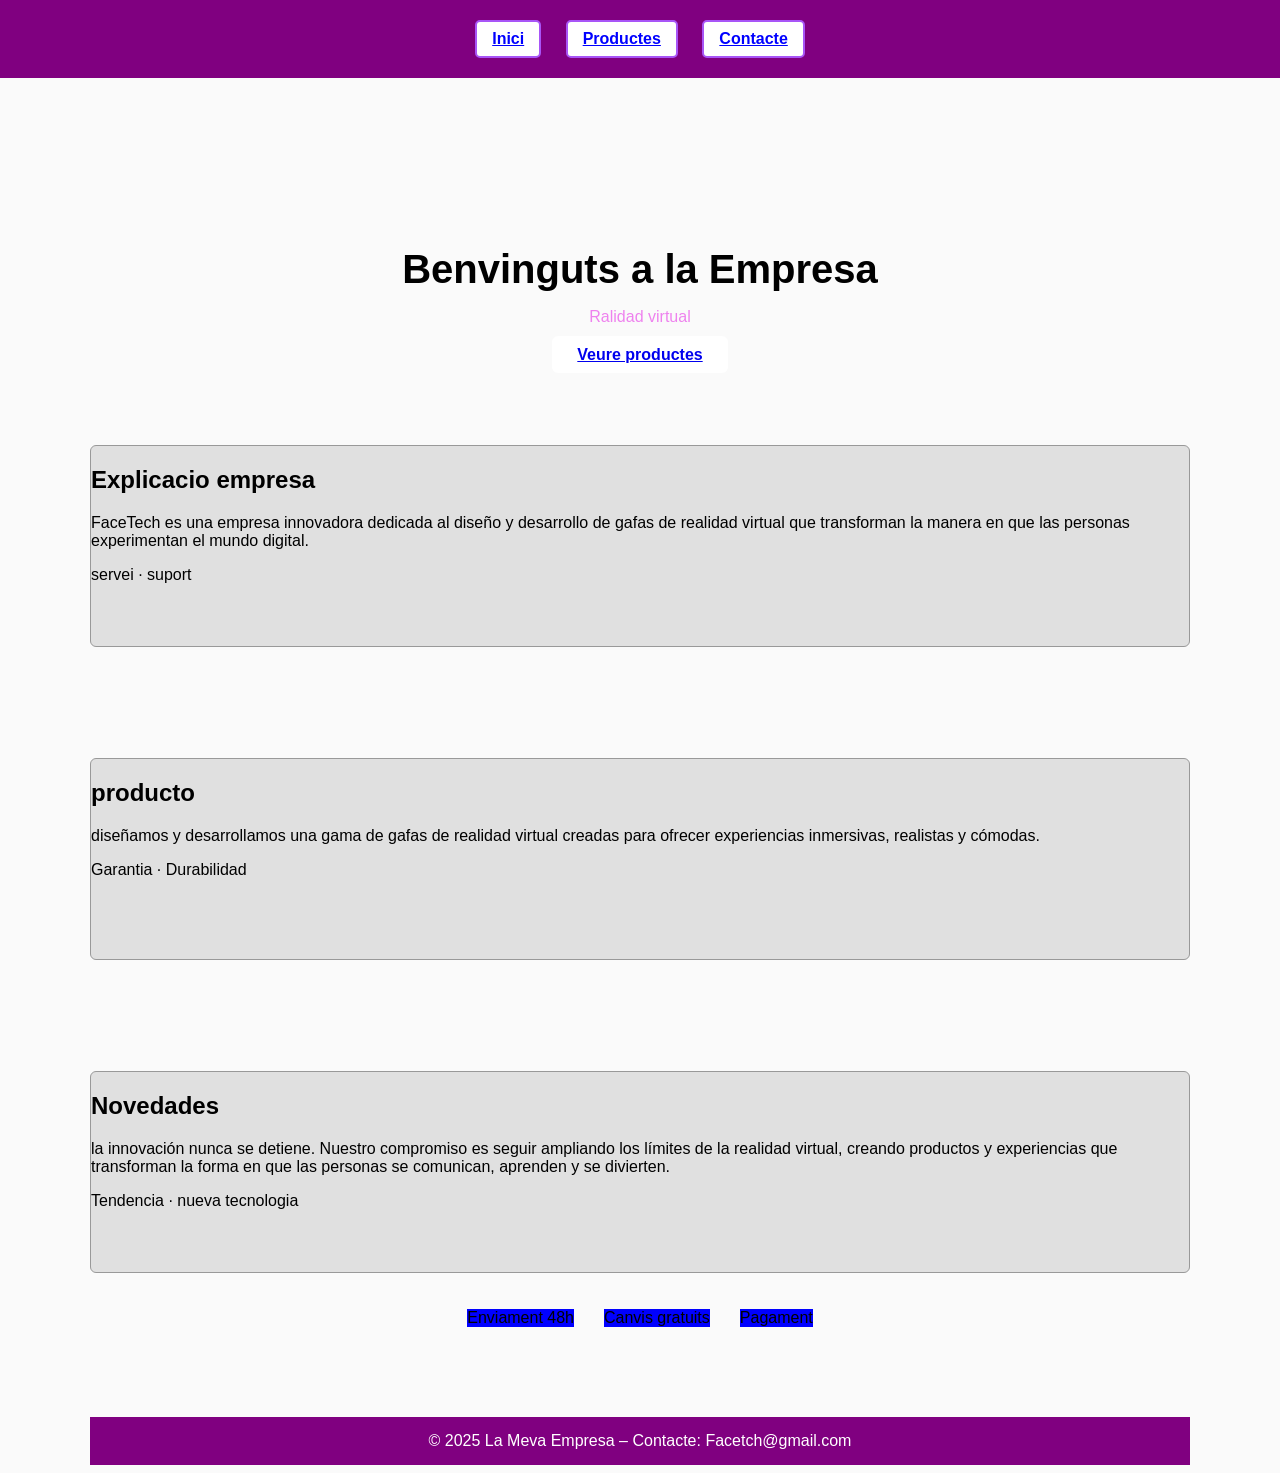
<file: index.html>
<!DOCTYPE html>
<html xmlns="http://www.w3.org/1999/xhtml">
   <head>
    <link rel="stylesheet" href="global.css">
       <meta charset="UTF-8">
       <title>Principal</title>
      <body>

         <div class="barra-fixed">
        <a class="botones" href="index.html">Inici</a>
        <a class="botones" href="productes.html">Productes</a>
        <a class="botones" href="contacte.html">Contacte</a>
    </div>
      <div class="contenidor">
         
         <div class="titulo">
            <h1>Benvinguts a la Empresa</h1>
            <p>Ralidad virtual</p>
            <a href="productes.html">Veure productes</a>


         </div>
      <section class="seccio">
         <div class="sticky-separator"></div>
         <div class="caixa"><h2>Explicacio empresa</h2> 
         <p> FaceTech es una empresa innovadora dedicada al diseño y desarrollo de gafas de realidad virtual que transforman la manera en que las personas experimentan el mundo digital.</p> 
         <span>servei</span> · <span>suport</span>
      </div>
      </section>

      <div class="contenidor">
      <section class="seccio">
         <div class="sticky-separator"></div>
         <div class="caixa"><h2>producto</h2>
         <p>diseñamos y desarrollamos una gama de gafas de realidad virtual creadas para ofrecer experiencias inmersivas, realistas y cómodas. </p>
         <span>Garantia</span> · <span>Durabilidad</span>
      </div>
      </section>

      <div class="contenidor">
      <section class="seccio">
         <div class="sticky-separator"></div>
         <div class="caixa"><h2>Novedades</h2> 
         <p>la innovación nunca se detiene. Nuestro compromiso es seguir ampliando los límites de la realidad virtual, creando productos y experiencias que transforman la forma en que las personas se comunican, aprenden y se divierten.</p>
         <span>Tendencia</span> · <span>nueva tecnologia</span>
      </div>
      </section>

      <div class="banda_beneficios">
         <span>Enviament 48h</span>
         <span>Canvis gratuits</span>
         <span>Pagament</span>
      </div>

    <footer class="pie">
        © 2025 La Meva Empresa – Contacte: Facetch@gmail.com
    </footer>
    </body>
</file>
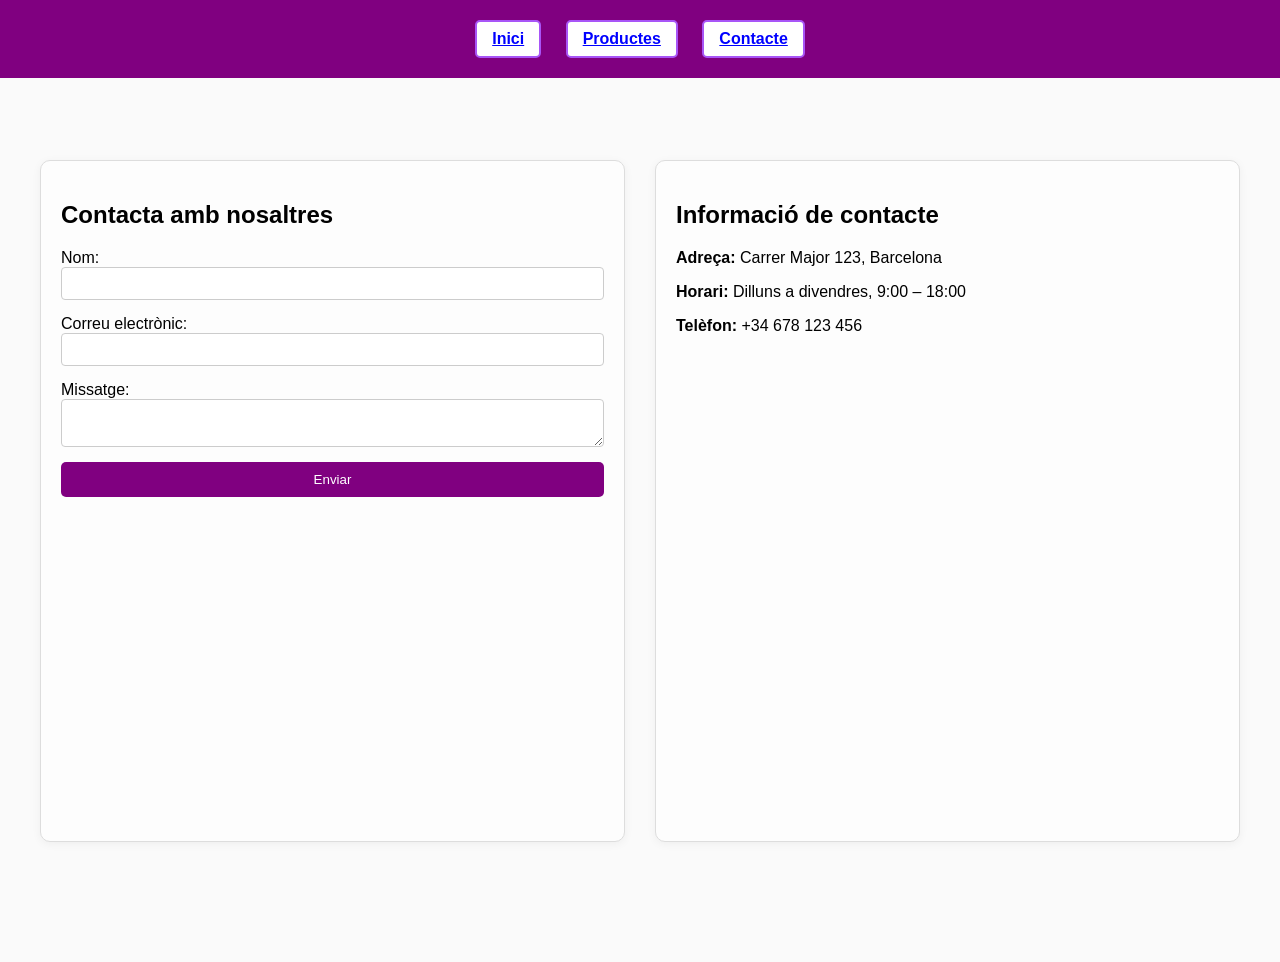
<file: contacte.html>
<!DOCTYPE html>
<html lang="ca">
<head>
    <meta charset="UTF-8">
    <title>Principal</title>
    <link rel="stylesheet" href="global.css">
</head>
<body>
    <div class="barra-fixed">
        <a class="botones" href="index.html">Inici</a>
        <a class="botones" href="productes.html">Productes</a>
        <a class="botones" href="contacte.html">Contacte</a>
    </div>

    <div class="container">
        
        <div class="formulari">
            <h2>Contacta amb nosaltres</h2>
            <form action="#" method="post">
                <label for="nom">Nom:</label>
                <input type="text" id="nom" name="nom" required>

                <label for="email">Correu electrònic:</label>
                <input type="email" id="email" name="email" required>

                <label for="missatge">Missatge:</label>
                <textarea id="missatge" name="missatge" required></textarea>

                <button type="submit">Enviar</button>
            </form>
        </div>

        <div class="contacte">
            <h2>Informació de contacte</h2>
            <p><strong>Adreça:</strong> Carrer Major 123, Barcelona</p>
            <p><strong>Horari:</strong> Dilluns a divendres, 9:00 – 18:00</p>
            <p><strong>Telèfon:</strong> +34 678 123 456</p>

            <div class="mapa"></p>
              <iframe src="https://www.google.com/maps/embed?pb=!1m18!1m12!1m3!1d2994.8515861443398!2d2.073759476891735!3d41.35557949796641!2m3!1f0!2f0!3f0!3m2!1i1024!2i768!4f13.1!3m3!1m2!1s0x12a4995cdcf4979d%3A0xf7993c3566e6151f!2sInstitut%20Esteve%20Terradas!5e0!3m2!1sca!2ses!4v1776359425381!5m2!1sca!2ses" width="600" height="450" style="border:0;" allowfullscreen="" loading="lazy" referrerpolicy="no-referrer-when-downgrade"></iframe>
            </div>
        </div>
        
    </div>
</body>
</html>
</file>
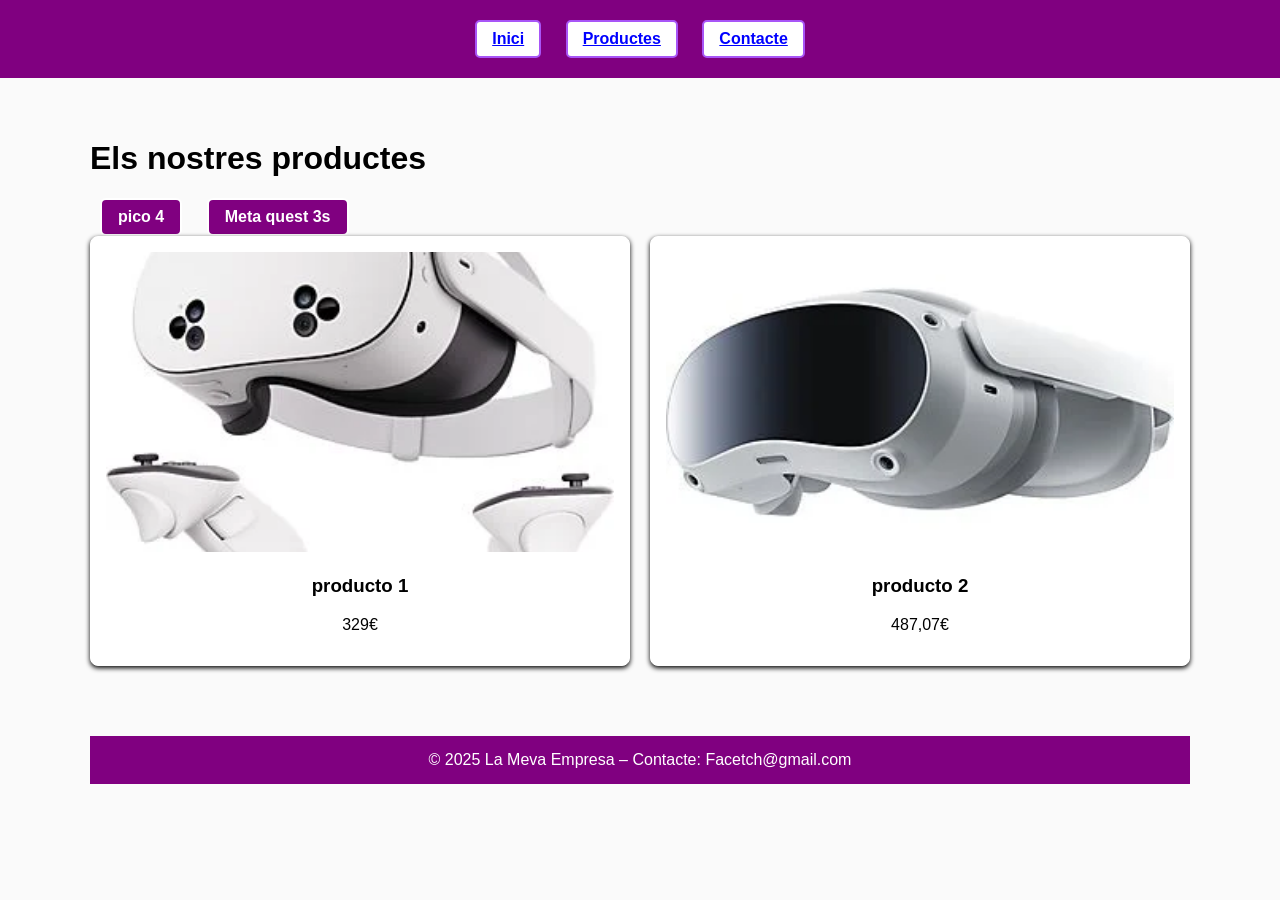
<file: productes.html>
<!DOCTYPE html>
<html xmlns="http://www.w3.org/1999/xhtml">
   <head>
    <link rel="stylesheet" href="global.css">
       <meta charset="UTF-8">
       <title>Principal</title>
    <style>
        span{
            display: inline-block;
            margin: 0 10px;
            padding: 8px 16px;
            border: 2px solid white;
            border-radius: 6px;
            background: purple;
            color:white;
            font-weight: bold;
            cursor: pointer;
            transition: 0.2s;
            text-decoration: none;
        }
    </style>
      <body>
         <div class="barra-fixed">
        <a class="botones" href="index.html">Inici</a>
        <a class="botones" href="productes.html">Productes</a>
        <a class="botones" href="contacte.html">Contacte</a>
    </div>
    <div class="contenidor">
        <h1>Els nostres productes</h1>
        <span>pico 4</span>
        <span>Meta quest 3s</span>

        <div class="productos">
        <div class="tarjeta">
            <img src="gafas-realidad-virtual.png" alt="producto 1">
            <h3>producto 1</h3>
            <p>329€</p>
        </div>
        <div class="tarjeta">
            <img src="virtual.png" alt="producto 2">
            <h3>producto 2</h3>
            <p>487,07€</p>
        </div>
    </div>
    <footer class="pie">
        © 2025 La Meva Empresa – Contacte: Facetch@gmail.com
    </footer>        
    </body>
</file>
<file: global.css>
body {
    margin-top: 140px;
    font-family: sans-serif;
    background: #fafafa;
}
.botones {
    display: inline-block;
    margin: 0 10px;
    padding: 8px 16px;
    border: 2px solid rgb(118, 35, 243);
    border-radius: 6px;
    border-color: rgb(118, 35, 243);
    background-color: white;
}

/* Barra fixa superior */
.barra-fixed {
    position: fixed;
    top: 0; left: 0;
    width: 100%;
    padding: 15px;
    background-color: purple;
    color: white;
    font-weight: bold;
    text-align: center;
    z-index: 1000;
}
.titulo{
    text-align: center;
    padding: 80px 20px 40px;
    border-bottom: 2px solid purple(118, 35, 243);
}
.titulo h1{
    font-size: 40px;
    margin-bottom:10px ;
}
.titulo p {
    font: size 30px; ;
    color: violet;
    margin-bottom: 20px;
}
.titulo a {
    padding: 10px 25px;
    border: 2px solid purple(118, 35, 243);
    background: white;
    color:purple(118, 35, 243);
    font-weight: bold;
    border-radius: 6px;
    cursor: pointer;
    transition: 0.3s;
}
  .hero a:hover {
            background:purple(118, 35, 243);
            color: white;
        }

.contenidor {
      max-width: 1100px;
      margin: auto;
      margin-top: 70px;
    }
  .caixa {
      height: 200px;
      margin: 16px 0;
      background-color: #e0e0e0;
      border: 1px solid #999;
      border-radius: 6px;
    }
.sticky-separator {
      position: sticky;
      top: var(--sticky-offset);
      height: 25px;
      line-height: 25px;
      padding: 0 10px;
      font-weight: bold;
      border-radius: 4px;
      z-index: 5;
    }
.banda_beneficios{
    display: flex;
    justify-content: center;
    gap: 30px;
    padding: 20px;
}
.banda_beneficios span{
    background-color: blue;
    color: black;
}
.pie{
    padding: 15px;
    margin-top: 70px;
    background-color: purple;
    color: white;
    text-align: center;
}

.productos {
    display: flex;
    flex-wrap: wrap;
    gap: 20px;
    justify-content: center;
}

.tarjeta {
    flex: 1 1 260px;
    background: white;
    border: 1px solid white;
    border-radius: 8px;
    box-shadow: 0 2px 5px black;
    text-align: center;
    padding: 15px;
}
.tarjeta img {
    width: 100%;
    height: 300px;
    object-fit: cover;
    border-radius: 6px;
    background-color: white;
}
 /*contacte*/
 /* --- CONTENEDOR HORIZONTAL (Formulario + Info) --- */
.container {
    display: flex; 
    flex-direction: row; 
    justify-content: center; /* Centra las dos columnas */
    gap: 30px; 
    max-width: 1200px; 
    margin: 100px auto; /* 100px arriba para que no lo tape la barra */
    padding: 20px;
    font-family: sans-serif;
}

/* Las dos cajas (izq y der) */
.formulari, .contacte {
    flex: 1; 
    background-color: #fdfdfd;
    padding: 20px;
    border-radius: 10px;
    border: 1px solid #ddd;
    box-shadow: 0 2px 10px rgba(0,0,0,0.05);
}

/* --- TU BARRA LILA (Ajustada para que no cambie) --- */
.barra-fixed {
    background-color: #800080; /* El color lila de tu imagen */
    padding: 20px 0;
    position: fixed;
    top: 0;
    left: 0;
    width: 100%;
    text-align: center;
    z-index: 1000;
}

/* Estilo de tus botones blancos de la foto */
.botones {
    background-color: white;
    color: blue;
    text-decoration: underline;
    padding: 8px 15px;
    margin: 0 10px;
    border: 2px solid #a855f7; /* Borde lila clarito */
    border-radius: 5px;
    font-weight: bold;
    display: inline-block;
}

/* Estilos internos del formulario para que no se desordene */
form {
    display: flex;
    flex-direction: column;
}
input, textarea {
    margin-bottom: 15px;
    padding: 8px;
    border: 1px solid #ccc;
    border-radius: 4px;
}
button {
    background-color: #800080;
    color: white;
    padding: 10px;
    border: none;
    border-radius: 5px;
    cursor: pointer;
}
.mapa {
    width: 100%;       
    margin-top: 20px;
    border-radius: 8px;
    overflow: hidden;   
    line-height: 0;     
}

.mapa iframe {
    width: 100%;       
    border: none;
}
</file>
